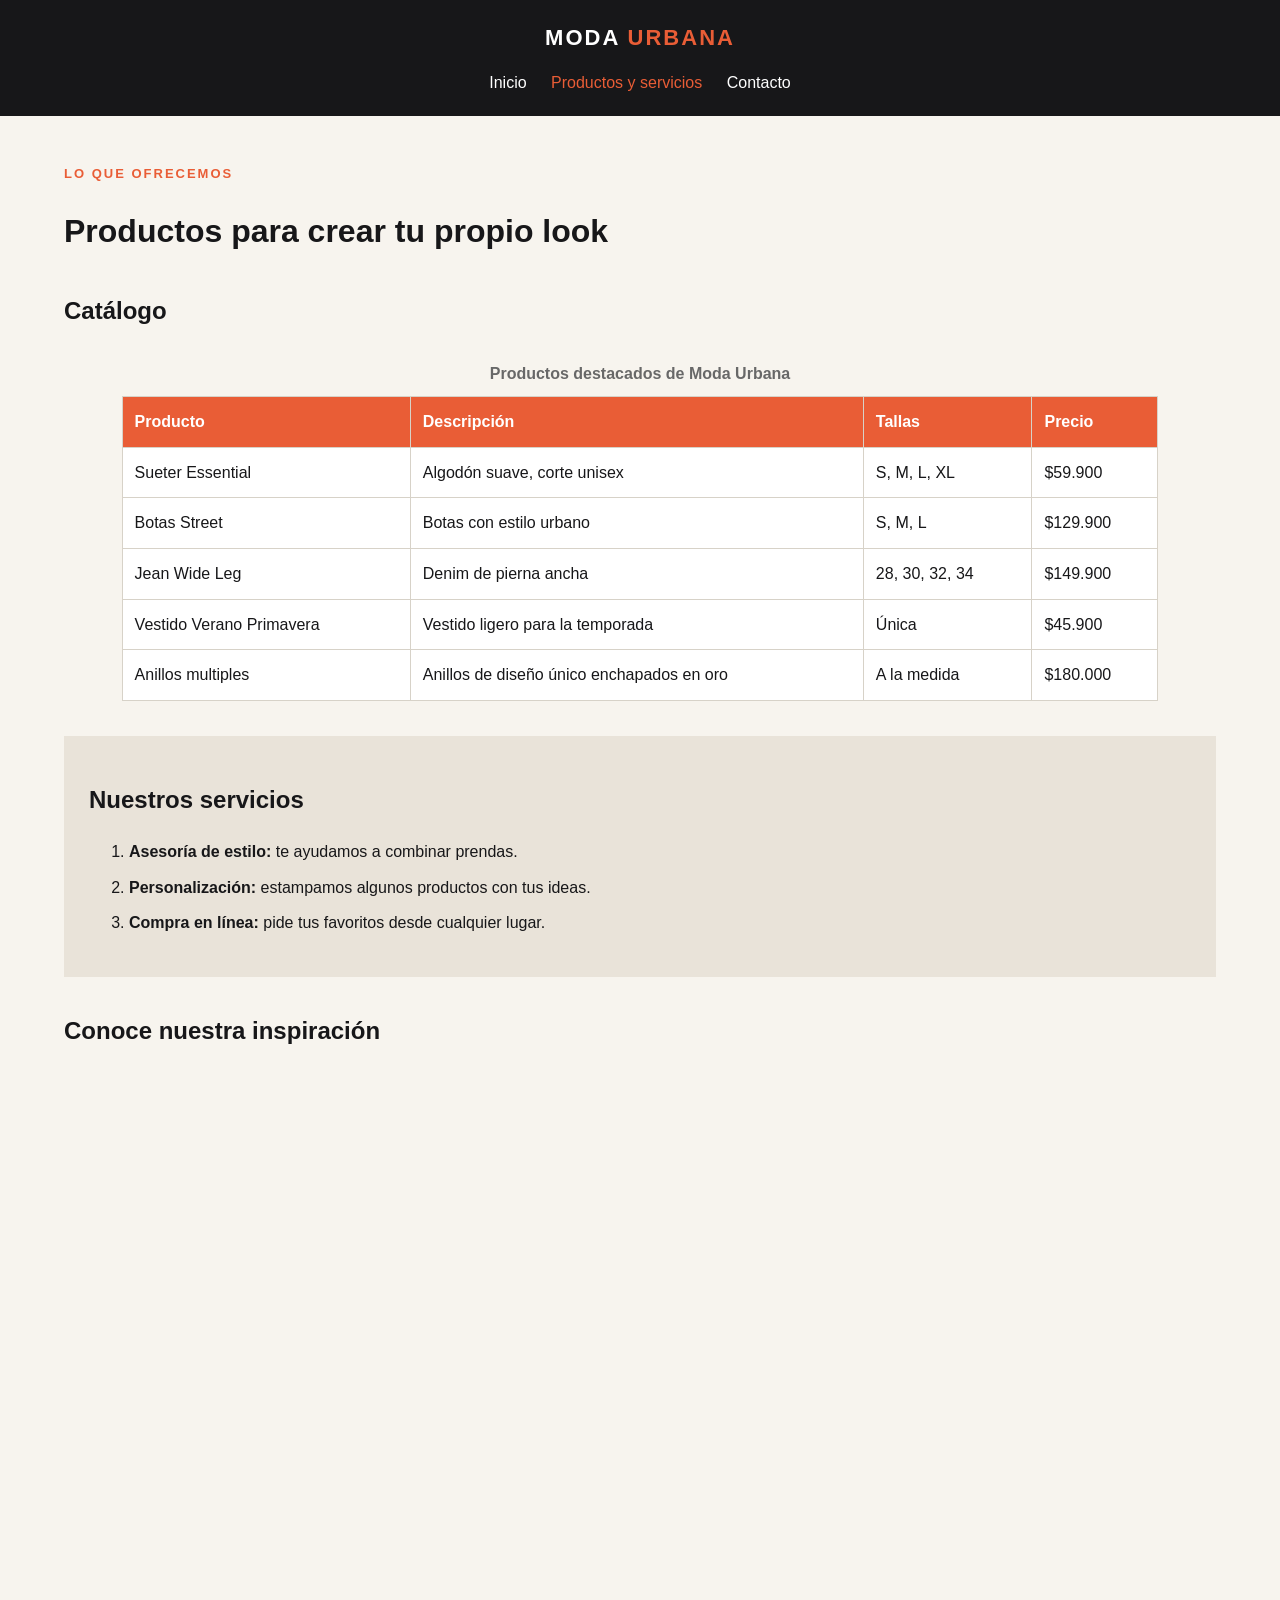
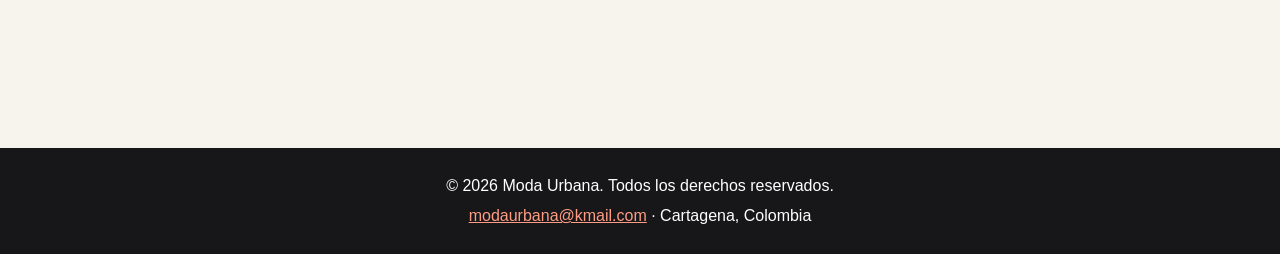
<file: pages/servicios.html>
<!DOCTYPE html>
<html lang="es">
<head>
  <meta charset="UTF-8">
  <meta name="viewport" content="width=device-width, initial-scale=1.0">
  <meta name="description" content="Catálogo y servicios de Moda Urbana.">
  <meta name="author" content="Carolina Montoya Navarro">
  <title>Moda Urbana | Productos y servicios</title>

  <!-- <link rel="stylesheet" href="../css/main.css"> -->
  <link rel="stylesheet" href="../css/servicios.css">
</head>

<body>
  <header class="encabezado">
    <a class="logo" href="../index.html" title="Ir a la página principal">
     MODA <span>URBANA</span>
    </a>

    <nav aria-label="Navegación principal">
      <ul class="menu">
        <li><a href="../index.html">Inicio</a></li>
        <li><a class="activo" href="./servicios.html">Productos y servicios</a></li>
        <li><a href="./contacto.html">Contacto</a></li>
      </ul>
    </nav>
  </header>

  <main class="contenedor pagina">
    <p class="etiqueta">LO QUE OFRECEMOS</p>
    <h1>Productos para crear tu propio look</h1>

    <section aria-labelledby="titulo-catalogo">
      <h2 id="titulo-catalogo">Catálogo</h2>

      <div class="tabla-responsive">
        <table>
          <caption>Productos destacados de Moda Urbana</caption>

          <thead>
            <tr>
              <th>Producto</th>
              <th>Descripción</th>
              <th>Tallas</th>
              <th>Precio</th>
            </tr>
          </thead>

          <tbody>
            <tr>
              <td>Sueter Essential</td>
              <td>Algodón suave, corte unisex</td>
              <td>S, M, L, XL</td>
              <td>$59.900</td>
            </tr>
            <tr>
              <td>Botas Street</td>
              <td>Botas con estilo urbano</td>
              <td>S, M, L</td>
              <td>$129.900</td>
            </tr>
            <tr>
              <td>Jean Wide Leg</td>
              <td>Denim de pierna ancha</td>
              <td>28, 30, 32, 34</td>
              <td>$149.900</td>
            </tr>
            <tr>
              <td>Vestido Verano Primavera</td>
              <td>Vestido ligero para la temporada</td>
              <td>Única</td>
              <td>$45.900</td>
            </tr>
            <tr>
              <td>Anillos multiples</td>
              <td>Anillos de diseño único enchapados en oro</td>
              <td>A la medida</td>
              <td>$180.000</td>
            </tr>
          </tbody>
        </table>
      </div>
    </section>

    <section class="servicios-lista" aria-labelledby="titulo-servicios">
      <h2 id="titulo-servicios">Nuestros servicios</h2>

      <ol>
        <li><strong>Asesoría de estilo:</strong> te ayudamos a combinar prendas.</li>
        <li><strong>Personalización:</strong> estampamos algunos productos con tus ideas.</li>
        <li><strong>Compra en línea:</strong> pide tus favoritos desde cualquier lugar.</li>
      </ol>
    </section>

    <section aria-labelledby="titulo-video">
      <h2 id="titulo-video">Conoce nuestra inspiración</h2>
      

      <div class="video">

        <iframe width="80%" height="600" 
            src="https://www.youtube.com/embed/Y-pkA5FZDWg?list=PL7i6XYfJRB6Sf3LIzPbb28gsG6xMVqyBt" 
            title="Reto de moda" frameborder="0" 
            allow="accelerometer; autoplay; clipboard-write; encrypted-media; gyroscope; picture-in-picture; web-share" 
            referrerpolicy="strict-origin-when-cross-origin" 
            allowfullscreen>
        </iframe>
      </div>
    </section>
  </main>

  <footer>
    <p>&copy; 2026 Moda Urbana. Todos los derechos reservados.</p>
    <p><a href="mailto:modaurbana@kmail.com">modaurbana@kmail.com</a> · Cartagena, Colombia</p>
  </footer>
</body>
</html>
</file>
<file: css/main.css>
/* Estilos que se repiten en las tres páginas */
body {
  margin: 0;
  font-family: Arial, Helvetica, sans-serif;
  background-color: #f7f4ee;
  color: #171719;
  line-height: 1.6;
}

.contenedor {
  width: 90%;
  margin: 0 auto;
}

.pagina {
  padding-top: 35px;
  padding-bottom: 35px;
}

.encabezado {
  padding: 20px;
  background-color: #171719;
  text-align: center;
}

.logo {
  color: white;
  font-size: 22px;
  font-weight: bold;
  letter-spacing: 2px;
  text-decoration: none;
}

.logo span {
  color: #e95d36;
}

nav ul {
  margin: 15px 0 0 0;
  padding: 0;
  list-style: none;
}

nav ul > li {
  display: inline;
  margin: 0 10px;
}

.menu a {
  color: white;
  text-decoration: none;
}

.menu a:hover,
.menu a.activo {
  color: #e95d36;
}

.etiqueta {
  color: #e95d36;
  font-size: 13px;
  font-weight: bold;
  letter-spacing: 2px;
}

.boton {
  display: inline-block;
  padding: 12px 18px;
  background-color: #e95d36;
  color: white;
  font-weight: bold;
  text-decoration: none;
}

.boton:hover {
  background-color: #c94725;
}

footer {
  padding: 20px;
  background-color: #171719;
  color: white;
  text-align: center;
}

footer p {
  margin: 5px 0;
}

footer a {
  color: #ff9d84;
}
</file>
<file: css/servicios.css>
@import url("main.css");

/* Estilos exclusivos de Productos y servicios */
.pagina > h1 {
  margin-bottom: 30px;
}

.pagina section {
  margin-top: 35px;
  margin-bottom: 35px;
}

table {
  width: 90%;
  margin: 20px auto;
  border-collapse: collapse;
  background-color: white;
}

table caption {
  padding: 10px;
  color: #686868;
  font-weight: bold;
}

table th,
table td {
  padding: 12px;
  border: 1px solid #d7d2c8;
  text-align: left;
}

table th {
  background-color: #e95d36;
  color: white;
}

.servicios-lista {
  padding: 25px;
  background-color: #e9e3d9;
}

.servicios-lista li {
  margin-bottom: 10px;
}

.video {
  text-align: center;
}

/* Selector por atributo: el iframe cuyo título sea el del video */
iframe[title="Video institucional de Moda Urbana"] {
  width: 80%;
  height: 350px;
  border: 3px solid #e95d36;
}
</file>
